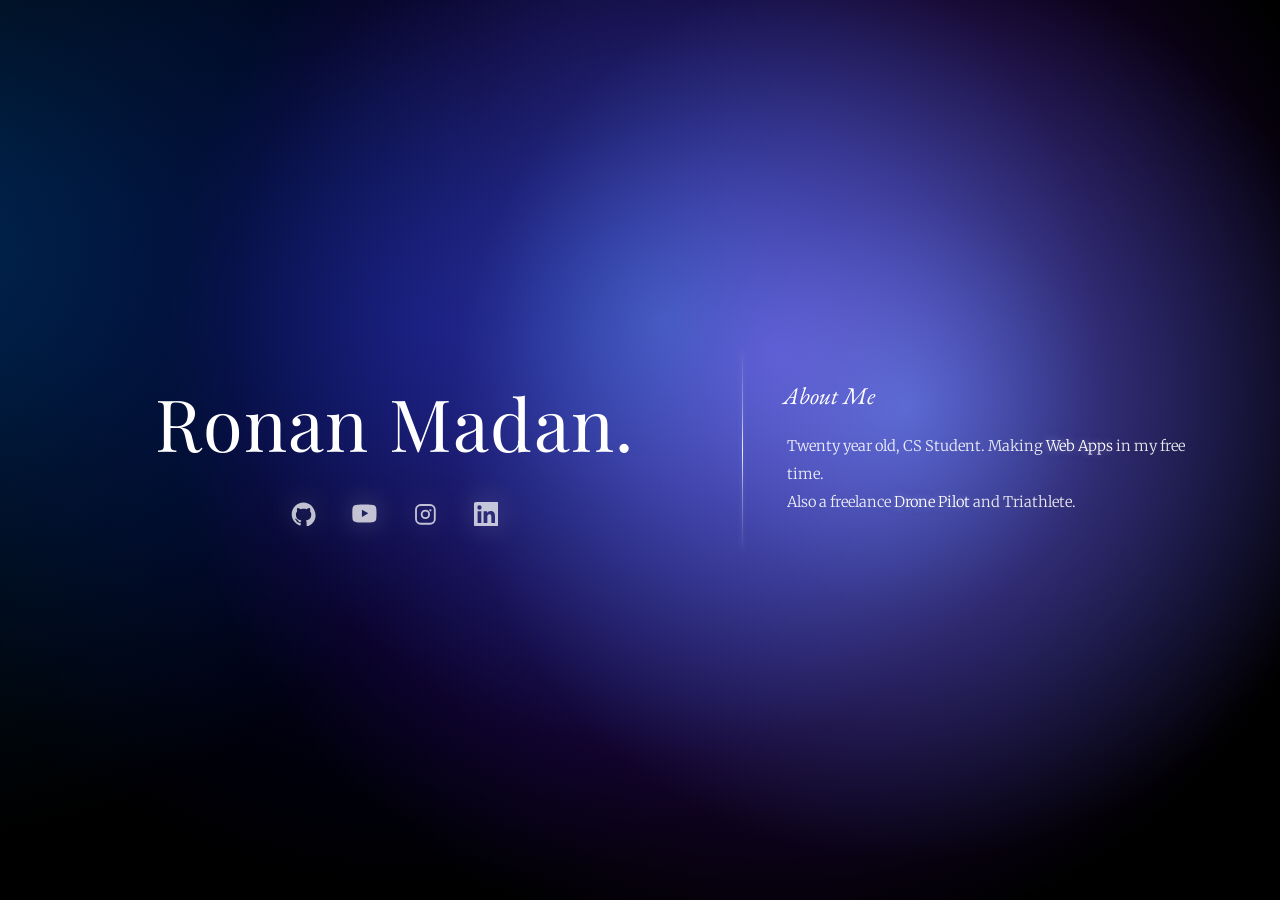
<file: index.html>
<!DOCTYPE html>
<html lang="en">
<head>
    <meta charset="UTF-8">
    <meta name="viewport" content="width=device-width, initial-scale=1.0">
    <title>Ronan's.</title>
    <link rel="preconnect" href="https://fonts.googleapis.com">
    <link rel="preconnect" href="https://fonts.gstatic.com" crossorigin>
    <link href="https://fonts.googleapis.com/css2?family=EB+Garamond:ital,wght@0,400..800;1,400..800&family=Merriweather:ital,wght@0,300;0,400;0,700;0,900;1,300;1,400;1,700;1,900&family=Playfair+Display:ital,wght@0,400..900;1,400..900&display=swap" rel="stylesheet">
    <link rel="stylesheet" href="style.css?v=20261002-hero-main">
</head>
<body>
    <section class="viewport-section" id="hero">
        <canvas class="gradient-bg" id="hero-canvas"></canvas>
        <div class="container hero-overlay">
            <div class="hero-content">
                <div class="hero-left">
                    <div class="hero-title-group">
                        <h1 id="title_name">Ronan Madan.</h1>
                        <div class="social-links" aria-label="Social links">
                            <a class="social-link" href="https://github.com/ronanrocking" target="_blank" rel="noopener noreferrer" aria-label="GitHub">
                                <svg viewBox="0 0 24 24" aria-hidden="true">
                                    <path d="M12 .5C5.7.5.7 5.6.7 11.9c0 5 3.3 9.3 7.9 10.8.6.1.8-.3.8-.6v-2.1c-3.2.7-3.9-1.4-3.9-1.4-.5-1.3-1.3-1.7-1.3-1.7-1-.7.1-.7.1-.7 1.2.1 1.8 1.2 1.8 1.2 1 .1.7 2.6 3.3 1.9.1-.8.4-1.3.7-1.6-2.6-.3-5.3-1.3-5.3-5.7 0-1.3.5-2.3 1.2-3.1-.1-.3-.5-1.5.1-3.1 0 0 1-.3 3.2 1.2.9-.3 1.9-.4 2.9-.4s2 .1 2.9.4c2.2-1.5 3.2-1.2 3.2-1.2.6 1.6.2 2.8.1 3.1.8.8 1.2 1.8 1.2 3.1 0 4.4-2.7 5.4-5.3 5.7.4.4.8 1.1.8 2.2v3.2c0 .3.2.7.8.6 4.6-1.5 7.9-5.8 7.9-10.8C23.3 5.6 18.3.5 12 .5Z"/>
                                </svg>
                            </a>
                            <a class="social-link" href="https://youtube.com/@ronanmadan" target="_blank" rel="noopener noreferrer" aria-label="YouTube">
                                <svg viewBox="0 0 24 24" aria-hidden="true">
                                    <path d="M23.5 6.2s-.2-1.7-1-2.4c-.9-1-1.9-1-2.4-1C16.7 2.5 12 2.5 12 2.5s-4.7 0-8.1.3c-.5 0-1.5 0-2.4 1-.8.7-1 2.4-1 2.4S.3 8.2.3 10.2v1.9c0 2 .2 4 .2 4s.2 1.7 1 2.4c.9 1 2.1 1 2.6 1.1 1.9.2 7.9.3 7.9.3s4.7 0 8.1-.3c.5-.1 1.5-.1 2.4-1.1.8-.7 1-2.4 1-2.4s.2-2 .2-4v-1.9c0-2-.2-4-.2-4ZM9.6 14.4V7.5l6.2 3.5-6.2 3.4Z"/>
                                </svg>
                            </a>
                            <a class="social-link" href="https://instagram.com/heyyroro" target="_blank" rel="noopener noreferrer" aria-label="Instagram">
                                <svg viewBox="0 0 24 24" aria-hidden="true">
                                    <path d="M7.5 2h9A5.5 5.5 0 0 1 22 7.5v9a5.5 5.5 0 0 1-5.5 5.5h-9A5.5 5.5 0 0 1 2 16.5v-9A5.5 5.5 0 0 1 7.5 2Zm0 1.8A3.7 3.7 0 0 0 3.8 7.5v9a3.7 3.7 0 0 0 3.7 3.7h9a3.7 3.7 0 0 0 3.7-3.7v-9a3.7 3.7 0 0 0-3.7-3.7h-9Zm4.5 3.7A4.5 4.5 0 1 1 7.5 12 4.5 4.5 0 0 1 12 7.5Zm0 1.8A2.7 2.7 0 1 0 14.7 12 2.7 2.7 0 0 0 12 9.3Zm4.8-2.4a1.1 1.1 0 1 1-1.1 1.1 1.1 1.1 0 0 1 1.1-1.1Z"/>
                                </svg>
                            </a>
                            <a class="social-link" href="https://www.linkedin.com/in/ronan-madan-112667290/" target="_blank" rel="noopener noreferrer" aria-label="LinkedIn">
                                <svg viewBox="0 0 24 24" aria-hidden="true">
                                    <path d="M20.4 20.4h-3.6v-5.6c0-1.3 0-3-1.8-3s-2.1 1.4-2.1 2.9v5.7H9.3V9h3.4v1.6h.1c.5-.9 1.6-1.8 3.3-1.8 3.6 0 4.2 2.4 4.2 5.4v6.2ZM5.3 7.4a2.1 2.1 0 1 1 0-4.2 2.1 2.1 0 0 1 0 4.2Zm1.8 13H3.5V9h3.6v11.4ZM22.2 0H1.8C.8 0 0 .8 0 1.8v20.4C0 23.2.8 24 1.8 24h20.4c1 0 1.8-.8 1.8-1.8V1.8c0-1-.8-1.8-1.8-1.8Z"/>
                                </svg>
                            </a>
                        </div>
                    </div>
                </div>
                <div class="hero-divider"></div>
                <div class="hero-right">
                    <h2>About Me</h2>
                    <p class="hero-about-copy">
                        Twenty year old, CS Student. Making
                        <span class="hero-highlight">Web Apps</span>
                        in my free time.
                        <br>
                        Also a freelance
                        <a class="hero-highlight" href="https://www.instagram.com/heyydroro">Drone Pilot</a>
                        and Triathlete.
                    </p>
                </div>
            </div>
        </div>
    </section>

    <script src="script.js?v=20261002-hero-main"></script>
</body>
</html>
</file>
<file: style.css>
/* ============================================================
   ORIGINAL — untouched from source
   ============================================================ */
body {
    font-family: 'Playfair Display', serif;
    margin: 0;
    background-color: #000000;
    color: #ffffff;
}

.viewport-section {
    min-height: 100vh;
    width: 100vw;
    display: flex;
    justify-content: center;
    align-items: center;
    position: relative;
    scroll-snap-align: start;
}

#hero {
    background-color: #000000;
    color: #ffffff;
    overflow: hidden;
}

.gradient-bg {
    width: 100%;
    height: 100%;
    position: absolute;
    top: 0;
    left: 0;
}

.hero-overlay {
    position: relative;
    z-index: 10;
    width: 100%;
    min-height: 100vh;
    display: flex;
    align-items: center;
}

.container {
    width: 80%;
    margin: 0 auto;
}

.hero-content {
    display: flex;
    width: 100%;
    max-width: 1200px;
    min-height: 100vh;
    align-items: center;
    justify-content: center;
    gap: 0;
    margin: 0 auto;
}

.hero-left {
    flex: 0 0 60%;
    display: flex;
    align-items: center;
    justify-content: center;
    padding-right: 2.5rem;
    animation: fadeInUp 1.7s ease-out 0.5s forwards;
    opacity: 0;
}

.hero-title-group {
    display: flex;
    flex-direction: column;
    align-items: center;
    gap: 2rem;
    width: 100%;
}

.social-links {
    width: 75%;
    max-width: 420px;
    display: flex;
    flex-direction: row;
    align-items: center;
    justify-content: center;
    gap: 2.25rem;
}

.social-link {
    display: inline-flex;
    flex: 0 0 auto;
    align-items: center;
    justify-content: center;
    color: rgba(255, 255, 255, 0.84);
    text-decoration: none;
    line-height: 1;
    filter: drop-shadow(0 0 14px rgba(255, 255, 255, 0.34));
    transition: transform 0.18s ease, color 0.18s ease, opacity 0.18s ease, filter 0.18s ease;
}

.social-link:hover,
.social-link:focus-visible {
    color: #ffffff;
    opacity: 1;
    filter: drop-shadow(0 0 18px rgba(255, 255, 255, 0.5));
    transform: translateY(-2px);
}

.social-link svg {
    width: 1.55rem;
    height: 1.55rem;
    fill: currentColor;
    opacity: 0.88;
}

.hero-right {
    flex: 0 0 40%;
    padding: 0 0 0 2.5rem;
    display: flex;
    flex-direction: column;
    gap: 1rem;
    justify-content: center;
    animation: fadeInUp 1.2s ease-out 1.5s forwards;
    opacity: 0;
}

.hero-about-copy {
    margin: 0;
    padding: 0.4rem 0 0.2rem 0.25rem;
    font-family: 'Merriweather', serif;
    font-size: 0.92rem;
    font-weight: 300;
    line-height: 1.9;
    color: rgba(255, 255, 255, 0.9);
}

.hero-highlight {
    color: #ffffff;
    text-decoration: none;
    text-shadow: 0 0 10px rgba(255, 255, 255, 0.34), 0 0 18px rgba(72, 119, 228, 0.18);
    transition: color 0.18s ease, text-shadow 0.18s ease, opacity 0.18s ease;
}

.hero-about-copy a,
.hero-about-copy a:visited,
.hero-about-copy a:hover,
.hero-about-copy a:active {
    color: #ffffff;
    text-decoration: none;
}

.hero-highlight:hover,
.hero-highlight:focus-visible {
    color: #ffffff;
    text-shadow: 0 0 12px rgba(255, 255, 255, 0.46), 0 0 20px rgba(72, 119, 228, 0.22);
}

.hero-bullets {
    margin: 1rem 0 1.1rem 1.2rem;
    padding: 0;
    color: rgba(255, 255, 255, 0.9);
    font-family: 'Merriweather', serif;
    font-size: 0.95rem;
    line-height: 1.6;
}

.hero-bullets li::marker {
    color: rgba(255, 255, 255, 0.78);
}

@keyframes fadeInUp {
    from {
        opacity: 0;
        transform: translateY(30px);
    }
    to {
        opacity: 1;
        transform: translateY(0);
    }
}

h1, h2, h3, h4, h5, h6 {
    font-family: 'EB Garamond', serif;
    font-style: italic;
    font-weight: 400;
    margin: 0;
}

h1 {
    font-size: 3rem;
    margin: 0;
}

h1#title_name {
    font-family: 'Playfair Display', serif;
    font-style: normal;
    font-size: 4.5rem;
    letter-spacing: 0.1vw;
    text-indent: 0vw;
    text-align: center;
    margin: 0;
    width: 100%;
}

.hero-divider {
    width: 1px;
    height: 200px;
    background: radial-gradient(circle at center, 
        rgba(255,255,255,0.9) 0%, 
        rgba(255,255,255,0.4) 40%, 
        rgba(255,255,255,0) 100%);
    box-shadow: 0 0 5px rgba(255,255,255,0.2);
    flex-shrink: 0;
    animation: fadeInUp 1.6s ease-out 1.2s forwards;
    opacity: 0;
}

html {
    scroll-behavior: smooth;
    overflow-x: hidden;
    scroll-snap-type: y mandatory;
}

/* ============================================================
   MOBILE (≤ 768px)
   — hero rules: original verbatim
   ============================================================ */
@media (max-width: 768px) {

    /* --- Hero (original) --- */
    .container {
        width: 90%;
    }

    .hero-content {
        flex-direction: column;
        justify-content: center;
        align-items: center;
        gap: 3rem;
        padding: 15vh 2rem;
        box-sizing: border-box;
        min-height: 100vh;
    }

    .hero-left {
        flex: 0 0 auto;
        width: 100%;
        padding-right: 0;
        animation: fadeInUpMobile 1.2s ease-out forwards;
    }

    @keyframes fadeInUpMobile {
        from { opacity: 0; transform: translateY(15px); }
        to { opacity: 1; transform: translateY(0); }
    }

    h1#title_name {
        font-size: 4.3rem;
    }

    .social-links {
        width: 100%;
        gap: 1.5rem;
    }

    .hero-divider {
        width: 70% !important;
        height: 1px !important;
        min-height: 1px !important;
        background: radial-gradient(circle at center, 
            rgba(255,255,255,0.9) 0%, 
            rgba(255,255,255,0.4) 40%, 
            rgba(255,255,255,0) 100%) !important;
        margin: 1rem auto !important;
        opacity: 1 !important;
        transform: none !important;
    }

    .hero-right {
        flex: 0 0 auto;
        padding: 0;
        text-align: center;
        width: 100%;
        animation: fadeInUpMobile 1.2s ease-out 0.5s forwards;
    }

    .hero-about-copy {
        padding: 0.35rem 0;
    }

    .hero-bullets {
        display: inline-block;
        text-align: left;
        margin: 1rem 0 1.1rem 0;
    }

    /* --- Shared section (original) --- */
    .viewport-section {
        height: auto !important;
        min-height: 100vh;
        scroll-snap-align: none !important;
        overflow: visible !important;
        position: relative;
    }
}
</file>
